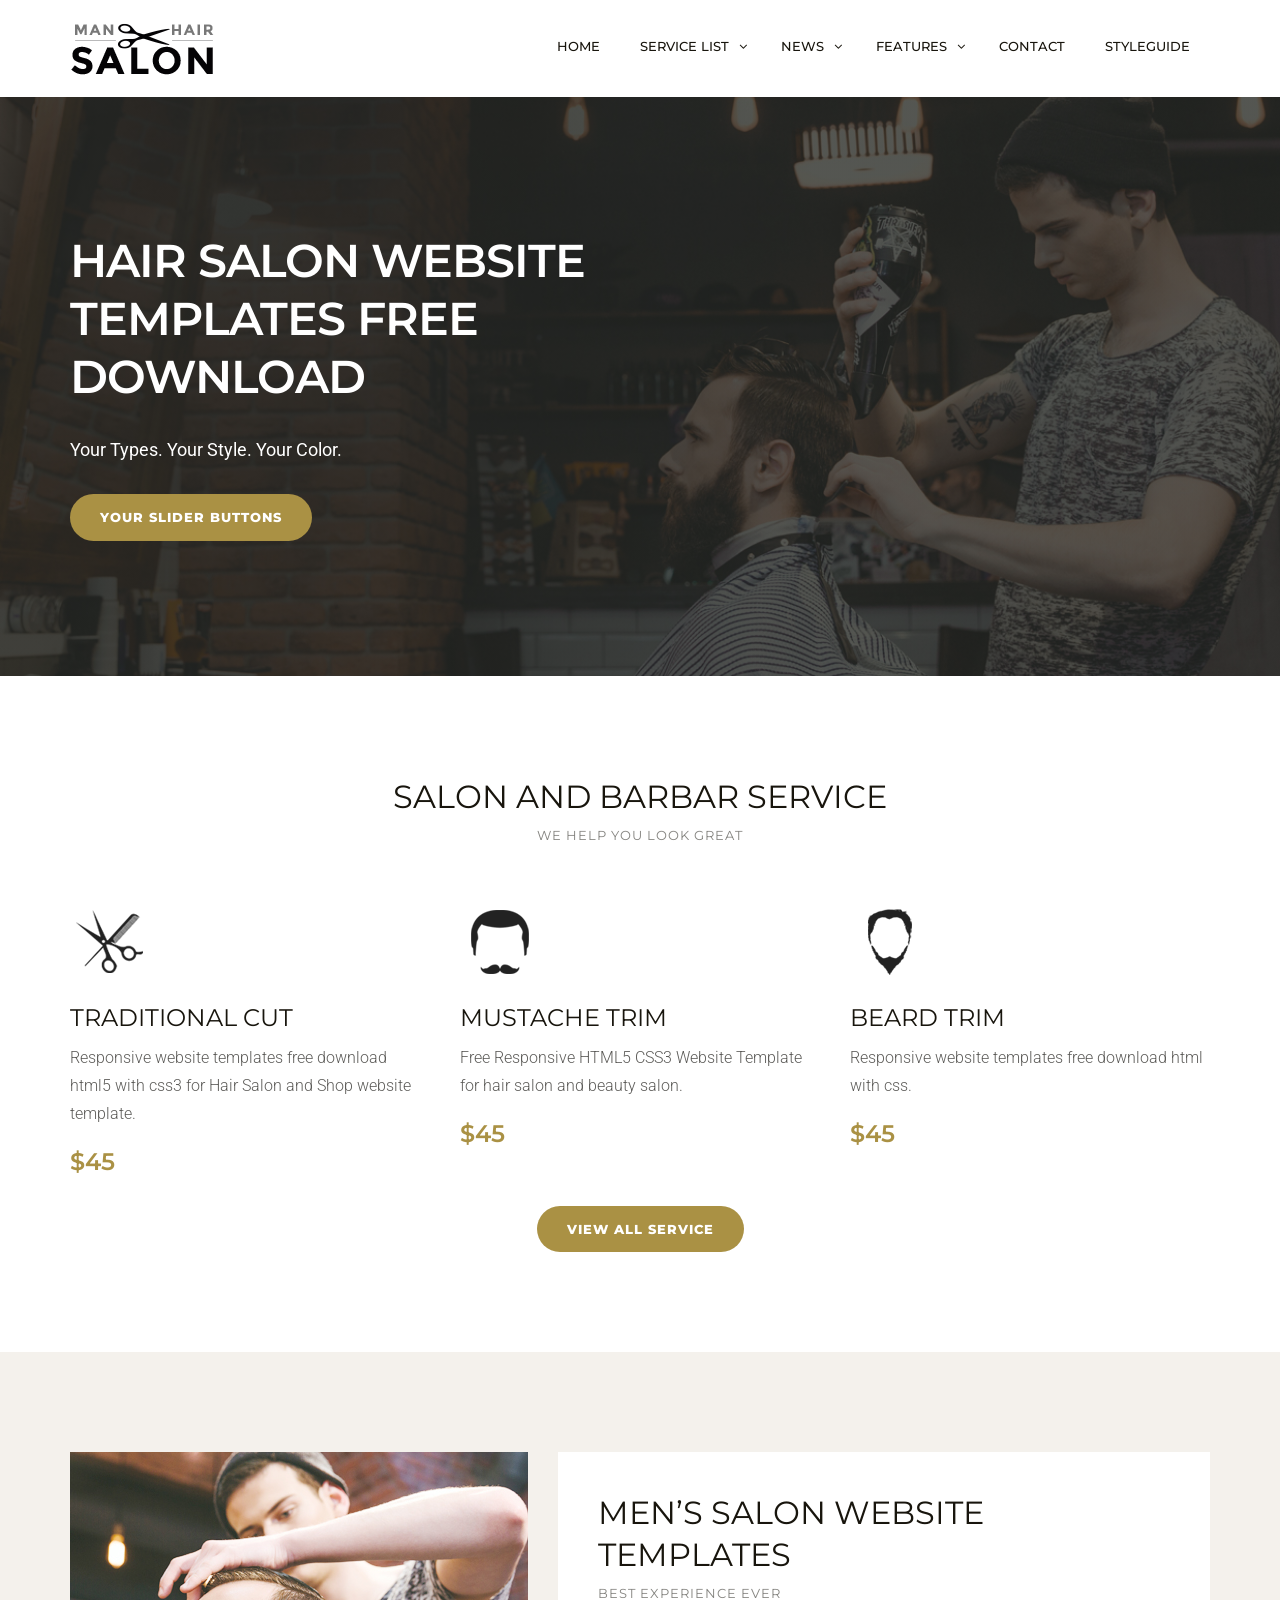
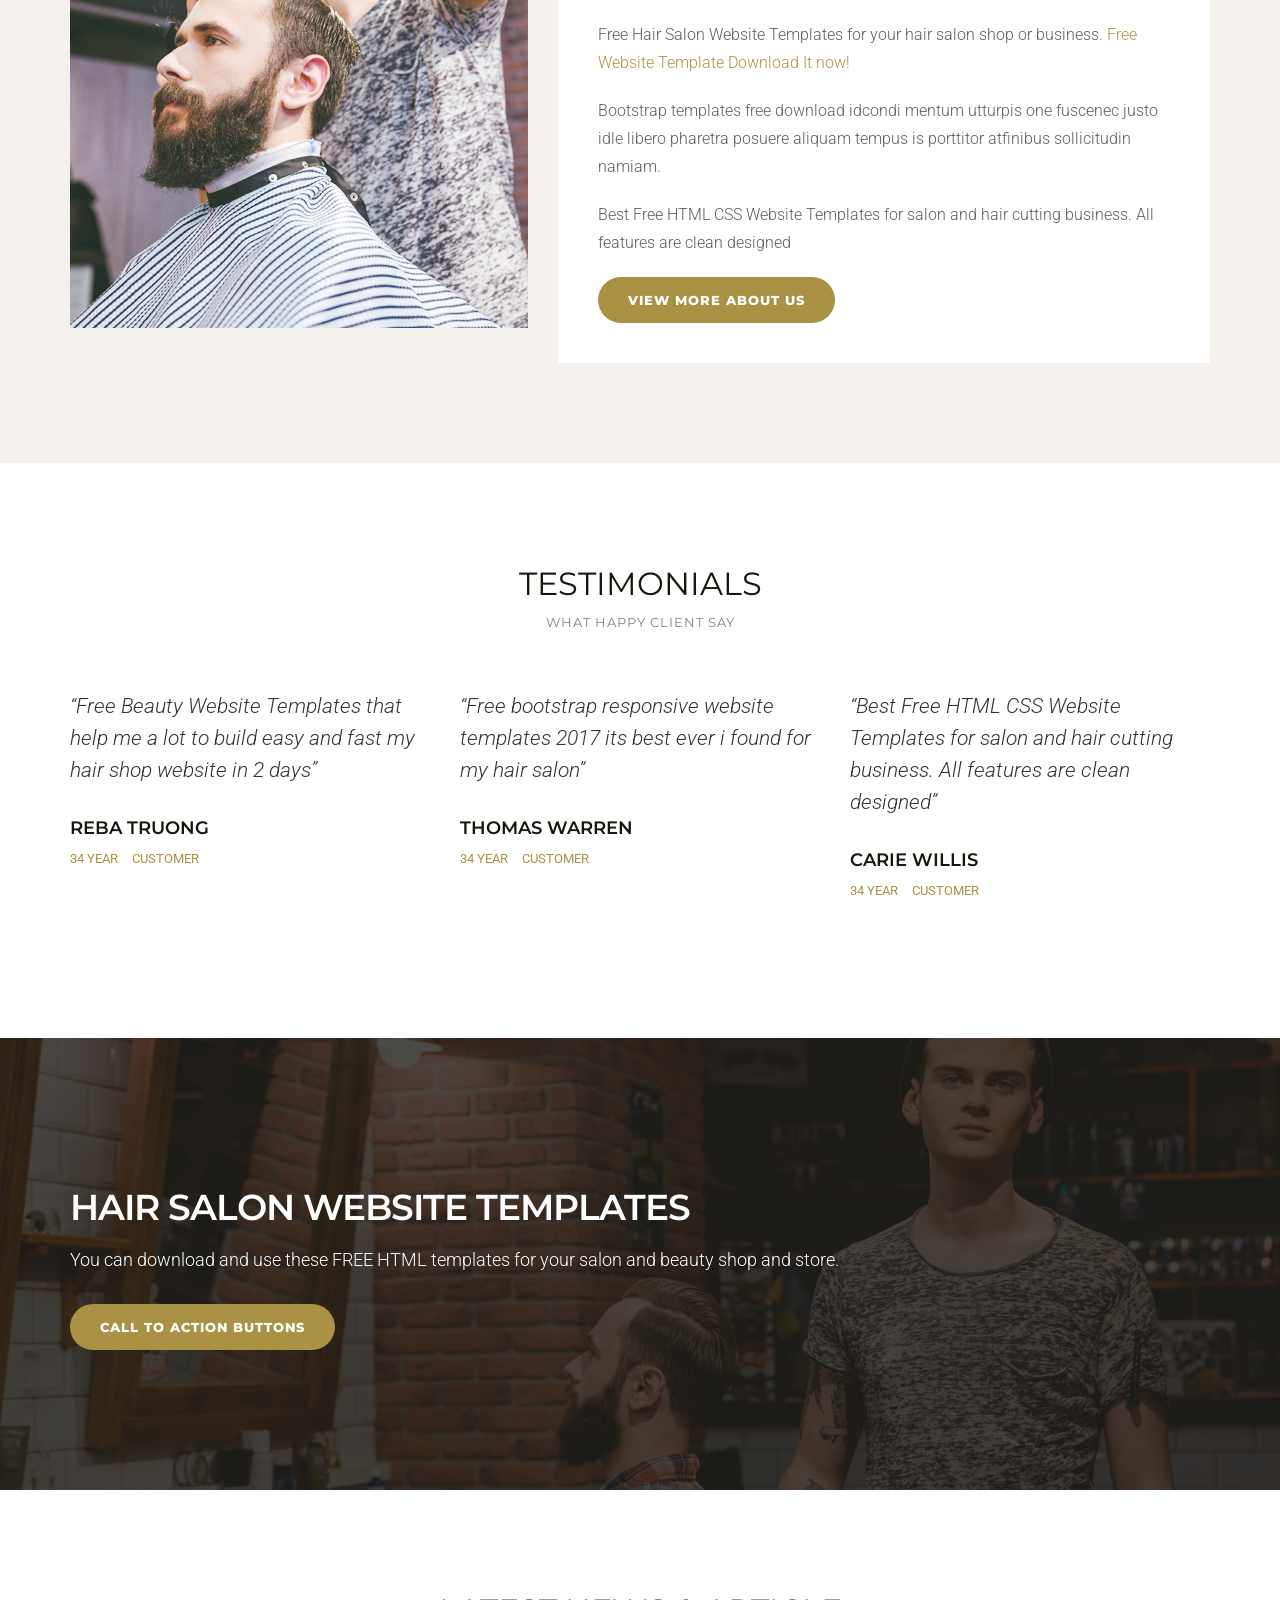
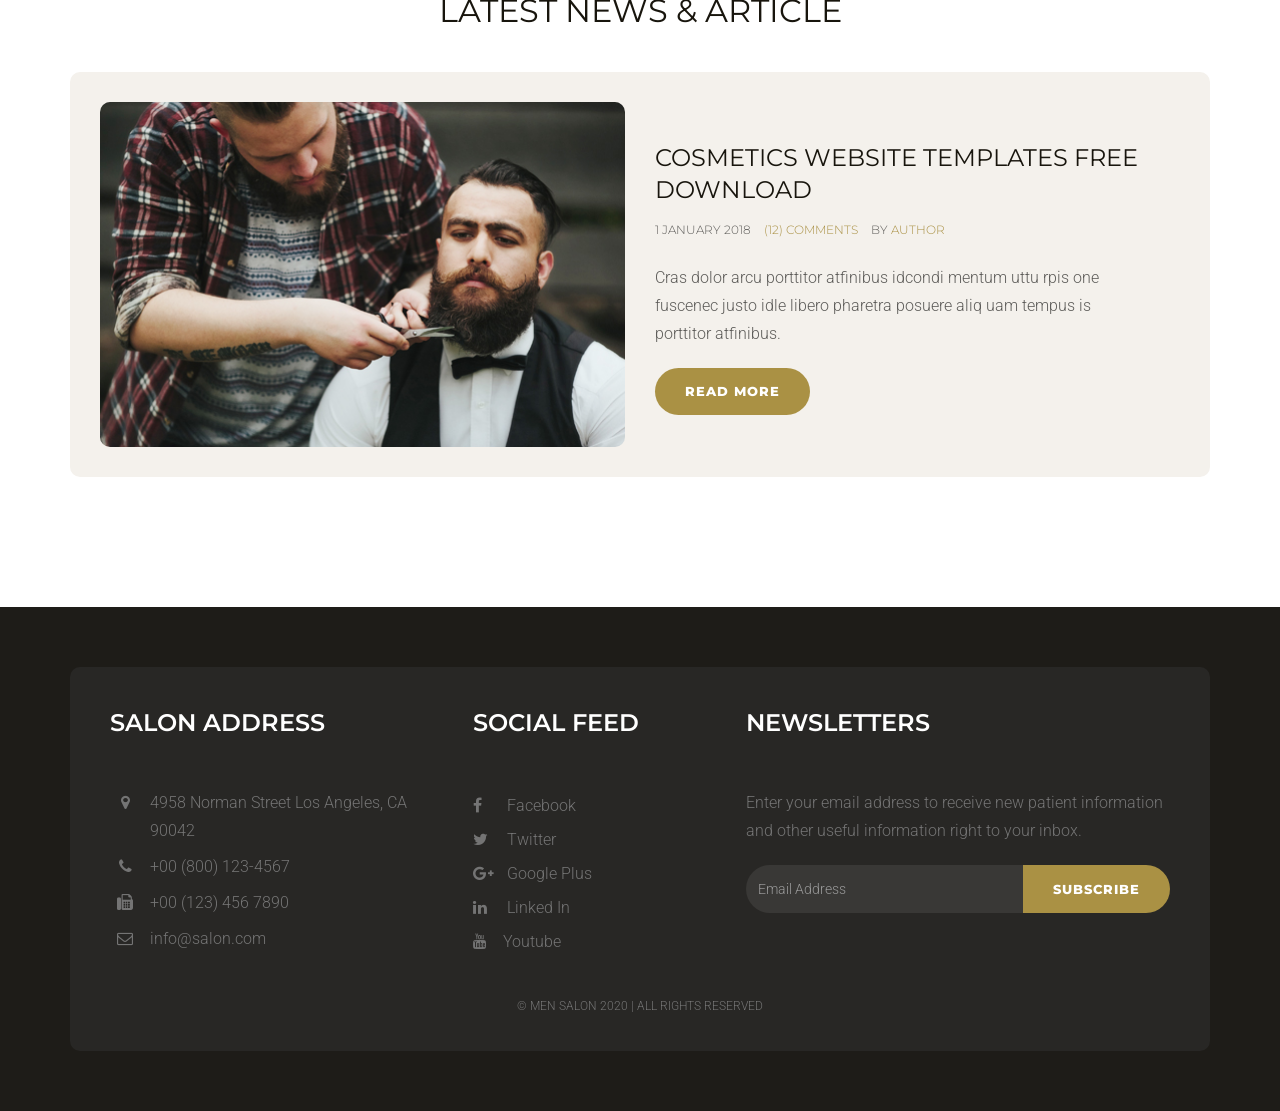
<file: ManHair/Man-Hair-Salon-master/index.html>
<!DOCTYPE html>
<html lang="en">

<head>
    <meta charset="utf-8">
    <meta http-equiv="X-UA-Compatible" content="IE=edge">
    <meta name="viewport" content="width=device-width, initial-scale=1">
    <!-- The above 3 meta tags *must* come first in the head; any other head content must come *after* these tags -->
    <meta name="description" content="Hair salon templates for mens hair cut service provider.">
    <meta name="keywords" content="hair salon website templates free download, html5 template, free responsive website templates, website layout,html5 website templates, template for website design, beauty HTML5 templates, cosmetics website templates free download">
    <title>Hair Salon Website </title>
    <!-- Bootstrap -->
    <link href="css/bootstrap.min.css" rel="stylesheet">
    <!-- Google Fonts -->
    <link href="https://fonts.googleapis.com/css?family=Roboto:300,300i,400,400i,500,500i,700,700i%7cMontserrat:300,300i,400,400i,500,500i,600,600i,700,700i" rel="stylesheet">
    <!-- Font Awesome -->
    <link href="css/font-awesome.min.css" rel="stylesheet">
    <!-- Style -->
    <link href="css/style.css" rel="stylesheet">
    <!-- HTML5 shim and Respond.js for IE8 support of HTML5 elements and media queries -->
    <!-- WARNING: Respond.js doesn't work if you view the page via file:// -->
    <!--[if lt IE 9]>
    <script src="https://oss.maxcdn.com/html5shiv/3.7.3/html5shiv.min.js "></script>
    <script src="https://oss.maxcdn.com/respond/1.4.2/respond.min.js "></script>
<![endif]-->
</head>

<body>
    <div class="header">
        <div class="container">
            <div class="row">
                <div class="col-lg-4 col-md-4 col-sm-12 col-xs-12">
                    <a href="index.html"><img src="images/logo.png" alt="Hair Salon Website Templates Free Download"></a>
                </div>
                <div class="col-lg-8 col-md-4 col-sm-12 col-xs-12">
                    <div class="navigation">
                        <div id="navigation">
                            <ul>
                                <li class="active"><a href="index.html" title="Home">Home</a></li>
                                <li class="has-sub"><a href="service-list.html" title="Service List">Service List</a>
                                    <ul>
                                        <li><a href="service-list.html" title="Service List">Service List</a></li>
                                        <li><a href="service-detail.html" title="Service Detail">Service Detail</a></li>
                                    </ul>
                                </li>
                                <li class="has-sub"><a href="blog-default.html" title="Blog ">News</a>
                                    <ul>
                                        <li><a href="blog-default.html" title="Blog">Blog Default</a></li>
                                        <li><a href="blog-single.html" title="Blog Single ">Blog Single</a></li>
                                    </ul>
                                </li>
                                <li><a href="#" title="Features">Features</a>
                                    <ul>
                                        <li><a href="testimonial.html" title="Service List">Testimonial</a></li>
                                        <li><a href="styleguide.html" title="Service Detail">Style Guide</a></li>
                                    </ul>
                                </li>
                                <li><a href="contact.html" title="Contact Us">Contact</a> </li>
                                <li><a href="styleguide.html" title="Styleguide">styleguide</a> </li>
                            </ul>
                        </div>
                    </div>
                </div>
            </div>
        </div>
    </div>
    <div class="hero-section">
        <div class="container">
            <div class="row">
                <div class="col-lg-6 col-md-6 col-sm-6 col-xs-12">
                    <h1 class="hero-title">hair salon website templates free download</h1>
                    <p class="hero-text"><strong>Your Types. Your Style. Your Color.</strong> </p>
                    <a href="#" class="btn btn-default">Your slider buttons</a> </div>
            </div>
        </div>
    </div>
    <div class="space-medium">
        <div class="container">
            <div class="row">
                <div class="col-md-offset-2 col-md-8">
                    <div class="mb60 text-center section-title">
                        <!-- section title start-->
                        <h1>salon and barbar service</h1>
                        <h5 class="small-title ">we help you look great</h5>
                    </div>
                    <!-- /.section title start-->
                </div>
            </div>
            <div class="row">
                <div class="col-lg-4 col-md-4 col-sm-4 col-xs-12">
                    <div class="service-block">
                        <!-- service block -->
                        <div class="service-icon mb20">
                            <!-- service img -->
                            <img src="images/service-icon-1.png" alt=""> </div>
                        <!-- service img -->
                        <div class="service-content">
                            <!-- service content -->
                            <h2><a href="# " class="title ">traditional cut</a></h2>
                            <p>Responsive website templates free download html5 with css3 for Hair Salon and Shop website template.</p>
                            <div class="price ">$45</div>
                        </div>
                        <!-- service content -->
                    </div>
                    <!-- /.service block -->
                </div>
                <div class="col-lg-4 col-md-4 col-sm-4 col-xs-12">
                    <div class="service-block">
                        <!-- service block -->
                        <div class="service-icon mb20">
                            <!-- service img -->
                            <img src="images/service-icon-2.png" alt=""> </div>
                        <!-- service img -->
                        <div class="service-content">
                            <!-- service content -->
                            <h2><a href="#" class="title ">MUSTACHE TRIM</a></h2>
                            <p>Free Responsive HTML5 CSS3 Website Template for hair salon and beauty salon.</p>
                            <div class="price">$45</div>
                        </div>
                        <!-- service content -->
                    </div>
                    <!-- /.service block -->
                </div>
                <div class="col-lg-4 col-md-4 col-sm-4 col-xs-12">
                    <div class="service-block">
                        <!-- service block -->
                        <div class="service-icon mb20">
                            <!-- service img -->
                            <img src="images/service-icon-3.png" alt=""> </div>
                        <!-- service img -->
                        <div class="service-content">
                            <!-- service content -->
                            <h2><a href="#" class="title ">BEARD TRIM</a></h2>
                            <p>Responsive website templates free download html with css.</p>
                            <div class="price ">$45</div>
                        </div>
                        <!-- service content -->
                    </div>
                    <!-- /.service block -->
                </div>
                <div class="col-lg-12 col-sm-12 col-md-12 col-xs-12 text-center"> <a href="#" class="btn btn-default"> View All Service </a> </div>
            </div>
        </div>
    </div>
    <div class="space-medium bg-default">
        <div class="container">
            <div class="row">
                <div class="col-lg-5 col-md-5 col-sm-12 col-xs-12"><img src="images/about-img.jpg" alt="" class="img-responsive"></div>
                <div class="col-lg-7 col-md-7 col-sm-12 col-xs-12">
                    <div class="well-block">
                        <h1>Men’s salon website templates</h1>
                        <h5 class="small-title ">best experience ever</h5>
                        <p>Free Hair Salon Website Templates for your hair salon shop or business. <a href="https://easetemplate.com/">Free Website Template Download It now!</a></p>
                        <p>Bootstrap templates free download idcondi mentum utturpis one fuscenec justo idle libero pharetra posuere aliquam tempus is porttitor atfinibus sollicitudin namiam.</p>
                        <p>Best Free HTML CSS Website Templates for salon and hair cutting business. All features are clean designed</p>
                        <a href="# " class="btn btn-default">View More About us</a> </div>
                </div>
            </div>
        </div>
    </div>
    <div class="space-medium">
        <div class="container">
            <div class="row">
                <div class="col-lg-offset-2 col-lg-8 col-md-offset-2 col-md-8 col-sm-12 col-xs-12">
                    <div class="section-title mb60 text-center">
                        <!-- section title start-->
                        <h1>testimonials</h1>
                        <h5 class="small-title">What Happy Client Say</h5>
                    </div>
                    <!-- /.section title start-->
                </div>
            </div>
            <div class="row">
                <div class="col-lg-4 col-md-4 col-sm-4 col-xs-12">
                    <div class="testimonial-block">
                        <!-- testimonial block -->
                        <div class="testimonial-content">
                            <p class="testimonial-text">“Free Beauty Website Templates that help me a lot to build easy and fast my hair shop website in 2 days”</p>
                        </div>
                        <div class="testimonial-info">
                            <h4 class="testimonial-name">Reba Truong</h4>
                            <span class="testimonial-meta">34 Year</span> <span class="testimonial-meta">Customer</span> </div>
                    </div>
                    <!--/. testimonial block -->
                </div>
                <div class="col-lg-4 col-md-4 col-sm-4 col-xs-12">
                    <div class="testimonial-block">
                        <!-- testimonial block -->
                        <div class="testimonial-content">
                            <p class="testimonial-text">“Free bootstrap responsive website templates 2017 its best ever i found for my hair salon”</p>
                        </div>
                        <div class="testimonial-info">
                            <h4 class="testimonial-name">Thomas Warren</h4>
                            <span class="testimonial-meta">34 Year</span> <span class="testimonial-meta ">Customer</span> </div>
                    </div>
                    <!--/. testimonial block -->
                </div>
                <div class="col-lg-4 col-md-4 col-sm-4 col-xs-12">
                    <div class="testimonial-block">
                        <!-- testimonial block -->
                        <div class="testimonial-content">
                            <p class="testimonial-text">“Best Free HTML CSS Website Templates for salon and hair cutting business. All features are clean designed”</p>
                        </div>
                        <div class="testimonial-info">
                            <h4 class="testimonial-name">Carie Willis</h4>
                            <span class="testimonial-meta">34 Year</span> <span class="testimonial-meta">Customer</span> </div>
                    </div>
                    <!--/. testimonial block -->
                </div>
            </div>
        </div>
    </div>
    <div class="cta-section">
        <div class="container">
            <div class="row">
                <div class="col-md-12">
                    <h1 class="cta-title">hair salon website templates</h1>
                    <p class="cta-text">You can download and use these FREE HTML templates for your salon and beauty shop and store. </p>
                    <a href="https://easetemplate.com/downloads/category/free-website-template/" class="btn btn-default" target="_blank">Call to action buttons</a> </div>
            </div>
        </div>
    </div>
    <div class="space-medium">
        <div class="container">
            <div class="row">
                <div class="col-lg-offset-2 col-lg-8 col-md-offset-2 col-md-8 col-sm-12 col-xs-12">
                    <div class="section-title mb40 text-center">
                        <!-- section title start-->
                        <h1>Latest News &amp; Article</h1>
                    </div>
                    <!-- /.section title start-->
                </div>
            </div>
            <div class="row">
                <div class="col-lg-12 col-md-12 col-sm-12 col-xs-12">
                    <div class="post-block">
                        <div class="row ">
                            <!-- post block -->
                            <div class="col-md-6">
                                <div class="post-img">
                                    <a href="#"><img src="images/post-img.jpg" alt="" class="img-responsive"></a>
                                </div>
                            </div>
                            <div class="col-md-6">
                                <div class="post-content">
                                    <h2><a href="https://easetemplate.com/" class="title" target="_blank"> cosmetics website templates free download</a></h2>
                                    <p class="meta"> <span class="meta-date"> 1 January 2018</span> <span class="meta-comment"><a href="# ">(12) Comments</a></span> <span class="meta-author">By <a href="#">Author</a></span></p>
                                    <p>Cras dolor arcu porttitor atfinibus idcondi mentum uttu rpis one fuscenec justo idle libero pharetra posuere aliq uam tempus is porttitor atfinibus.</p>
                                    <a href="#" class="btn btn-default">Read More</a> </div>
                            </div>
                        </div>
                        <!-- /.post block -->
                    </div>
                </div>
            </div>
        </div>
    </div>
    <div class="footer">
        <!-- footer-->
        <div class="container">
            <div class="footer-block">
                <!-- footer block -->
                <div class="row">
                    <div class="col-lg-4 col-md-4 col-sm-6 col-xs-12">
                        <div class="footer-widget">
                            <h2 class="widget-title">Salon Address</h2>
                            <ul class="listnone contact">
                                <li><i class="fa fa-map-marker"></i> 4958 Norman Street Los Angeles, CA 90042 </li>
                                <li><i class="fa fa-phone"></i> +00 (800) 123-4567</li>
                                <li><i class="fa fa-fax"></i> +00 (123) 456 7890</li>
                                <li><i class="fa fa-envelope-o"></i> info@salon.com</li>
                            </ul>
                        </div>
                    </div>
                    <div class="col-lg-3 col-md-3 col-sm-6 col-xs-12">
                        <div class="footer-widget footer-social">
                            <!-- social block -->
                            <h2 class="widget-title">Social Feed</h2>
                            <ul class="listnone">
                                <li>
                                    <a href="#"> <i class="fa fa-facebook"></i> Facebook </a>
                                </li>
                                <li><a href="#"><i class="fa fa-twitter"></i> Twitter</a></li>
                                <li><a href="#"><i class="fa fa-google-plus"></i> Google Plus</a></li>
                                <li><a href="#"><i class="fa fa-linkedin"></i> Linked In</a></li>
                                <li>
                                    <a href="#"> <i class="fa fa-youtube"></i>Youtube</a>
                                </li>
                            </ul>
                        </div>
                        <!-- /.social block -->
                    </div>
                    <div class="col-lg-5 col-md-5 col-sm-12 col-xs-12">
                        <div class="footer-widget widget-newsletter">
                            <!-- newsletter block -->
                            <h2 class="widget-title">Newsletters</h2>
                            <p>Enter your email address to receive new patient information and other useful information right to your inbox.</p>
                            <div class="input-group">
                                <input type="text" class="form-control" placeholder="Email Address">
                                <span class="input-group-btn">
                            <button class="btn btn-default" type="button">Subscribe</button>
                            </span>
                            </div>
                            <!-- /input-group -->
                        </div>
                        <!-- newsletter block -->
                    </div>
                </div>
                <div class="tiny-footer">
                    <!-- tiny footer block -->
                    <div class="row">
                        <div class="col-lg-12 col-md-12 col-sm-12 col-xs-12">
                            <div class="copyright-content">
                                <p>© Men Salon 2020 | all rights reserved</p>
                            </div>
                        </div>
                    </div>
                </div>
                <!-- /.tiny footer block -->
            </div>
            <!-- /.footer block -->
        </div>
    </div>
    <!-- /.footer-->
    <!-- jQuery (necessary for Bootstrap's JavaScript plugins) -->
    <script src="js/jquery.min.js"></script>
    <!-- Include all compiled plugins (below), or include individual files as needed -->
    <script src="js/bootstrap.min.js"></script>
    <script src="js/menumaker.js"></script>
    <!-- sticky header -->
    <script src="js/jquery.sticky.js"></script>
    <script src="js/sticky-header.js"></script>
</body>

</html>
</file>
<file: ManHair/Man-Hair-Salon-master/css/style.css>
@charset "UTF-8";

/* CSS Document */

/*------------------------------------------------------------------

Template Name:      Hair Salon Website Templates Free Download
Version:            1.0.0
Created Date:       30/03/2017 
Author:             Jitu Chauhan 

------------------------------------------------------------------
[CSS Table of contents]

1.  Body / Typography 
2.  Form Elements
3.  Buttons
4.  General / Elements
        4.1 Section space
        4.2 Margin space
        4.3 Padding space
        4.4 Background color
        4.5 Features
        4.7 Call to actions
        4.8 Img hover effect
        4.9 Icon
        -----------------------
5. Header / Navigations
        5.1 Header Regular
        5.2 Header Transparent
        5.3 Navigation Regular
        5.4 Page Header

        -----------------------
6. Slider
        6.1 Slider
        -----------------------
7. Content
8. Footers
9. Pages
    9.1  Service
    9.2  Service Single / sidebar with sidenav
    9.3  Testimonial
    9.4  Contact us
    9.5  Styleguide
    ------------------------------------
10.Blog
    10.1 Blog Default
    10.2 Blog Single
    ------------------------------------
11.Sidebar
    11.1 Widget
    ------------------------------------

13. Media Queries

------------------------------------------------------------------*/

/*-----------------------------------
    1. Body / Typography 
-----------------------------------*/

body { font-size: 16px;
    background-color: #fff;
    color: #5d5c59;
    font-family: 'Roboto', sans-serif;
    line-height: 28px;
    font-weight: 300; }
h1, h2, h3, h4, h5, h6 { margin: 0; padding: 0; margin-bottom: 10px; color: #18150d; font-weight: 400; 
    font-family: 'Montserrat', sans-serif; text-transform: uppercase; -webkit-font-smoothing: antialiased; text-rendering: optimizeLegibility; }
h1 { font-size: 32px; line-height: 42px; }
h2 { font-size: 24px; line-height: 32px; }
h3 { font-size: 18px; line-height: 28px; }
h4 { font-size: 16px; line-height: 24px; margin-bottom: 10px; }
h5 { font-size: 14px; }
h6 { font-size: 12px; }
p { margin: 0 0 20px; }
p:last-child { margin-bottom: 0px; }
ul, ol { margin: 0; }
ul li, ol li { }
a { color: #aa9144; text-decoration: none; -webkit-transition: all 0.3s; -moz-transition: all 0.3s; transition: all 0.3s; }
a:focus, a:hover { text-decoration: none; color: #8e7424; }
 
b, strong {
    font-weight: 400;
}
.listnone { list-style: none; padding: 0px; }
.lead { font-size: 21px; color: #3c3c3c; font-weight: 400; }
.italic { font-style: italic; }
.small-text { color: #b4b1ac; font-size: 12px; }
.text-caps { text-transform: uppercase; letter-spacing: 2px; }
::selection { background: #ffecb3; color: #333; }
h3 small { font-weight: 400; line-height: 1; color: #aa9144; font-size: 14px; }
 
hr { margin-top: 20px; margin-bottom: 20px; border: 0; border-top: 1px solid #f1f3f8; }
blockquote { padding: 10px 20px; margin: 0px; font-size: 21px; line-height: 32px; color: #3c3c3c; font-style: italic; border-left: 5px solid #aa9144; }

/*-------------- align ------------*/

/* =WordPress Core
-------------------------------------------------------------- */

.alignnone { margin: 5px 20px 20px 0; }
.aligncenter, div.aligncenter { display: block; margin: 5px auto 5px auto; }
.alignright { float: right; margin: 0px 0 30px 30px;  }
.alignleft { float: left; margin: 0px 30px 0px 0;   }
a img.alignright { float: right; margin: 0px 0 30px 30px; }
a img.alignnone { margin: 5px 20px 20px 0; }
a img.alignleft { float: left; margin: 5px 20px 20px 0; }
a img.aligncenter { display: block; margin-left: auto; margin-right: auto; }
.wp-caption { background: #fff; border: 1px solid #f0f0f0; max-width: 96%;    /* Image does not overflow the content area */ padding: 5px 3px 10px; text-align: center; }
.wp-caption.alignnone { margin: 5px 20px 20px 0; }
.wp-caption.alignleft { margin: 5px 20px 20px 0; }
.wp-caption.alignright { margin: 5px 0 20px 20px; }
.wp-caption img { border: 0 none; height: auto; margin: 0; max-width: 98.5%; padding: 0; width: auto; }
.wp-caption p.wp-caption-text { font-size: 11px; line-height: 17px; margin: 0; padding: 0 4px 5px; }

/*-----------------------------------
    2. Form css 
-----------------------------------*/
label { }
.control-label { color: #474747; font-weight: 700; font-size: 12px; text-transform: uppercase; }
.form-control { width: 100%; height: 50px; padding: 6px 12px; 
    font-size: 16px; line-height: 1.42857143; color: #333; background-color: #fff; border: 1px solid #dcd9d3; 
    background-image: none; border-radius: 10px; -webkit-box-shadow: inset 0 0px 0px rgba(255, 255, 255, .075); 
    box-shadow: inset 3px 3px 3px rgba(255, 255, 255, .075); margin-bottom: 15px; }
.form-control:focus { border-color: #bab6ae;
    outline: 0;
    -webkit-box-shadow: inset 0 1px 1px rgba(255, 255, 255, .075), 0 0 8px rgba(255, 255, 255, .6);
    box-shadow: inset 0 3px 3px rgba(255, 255, 255, .075), 0 0 8px rgba(235, 237, 238, .6);
    background-color: #fffefd; }
.textarea.form-control { background-color: #f6f8f9; height: auto; }
.required { }
.form-news-letter .form-control { float: left; width: 75%; margin-right: 10px; }
.form-group { margin-bottom: 10px; }
.get-in-touch { }
.get-in-touch .form-control { margin-bottom: 10px; }

/*-----------------------------------
    3. Buttons 
-----------------------------------*/
.btn { display: inline-block; padding: 14px 30px; margin-bottom: 0; font-size: 13px; font-weight: 800; 
    letter-spacing: 1px; line-height: 1.42857143; text-align: center; border: none; 
    text-transform: uppercase; border-radius: 100px;font-family: 'Montserrat', sans-serif; -webkit-font-smoothing: antialiased; text-rendering: optimizeLegibility;}
.btn-default { color: #fff; background-color: #aa9144; }
.btn-default:hover { color: #fff; background-color: #8e7424; border-color: #8e7424; }
.btn-default.focus, .btn-default:focus { color: #fff; background-color: #8e7424; border-color: #8e7424; }
.btn-primary { background-color: #2d281a; color: #fff; }
.btn-primary:hover { background-color: #18150d; color: #fff; }
.btn-primary.focus, .btn-primary:focus { }
.btn-white { color: #aa9144; background-color: #fff; border: 1px solid #fff; }
.btn-white:hover { background-color: #8e7424; border-color: #8e7424; color: #fff; }
.btn-white.focus, .btn-white:focus { background-color: #8e7424; border-color: #8e7424; color: #fff; }
.btn-link { color: #98989c; text-transform: uppercase; font-size: 12px; font-weight: 700; letter-spacing: 2px; border-bottom: 1px solid #98989c; padding-bottom: 2px; }
.btn-link:hover { color: #aa9144; font-weight: 700; text-decoration: none; border-bottom: 1px solid #aa9144; }
.btn-lg { font-size: 14px; padding: 20px 30px; }
.btn-sm { font-size: 12px; padding: 5px 10px; }
.btn-xs { font-size: 12px; padding: 5px 7px; }

/*-----------------------------------
    4. General / Elements 
-----------------------------------*/

/*----------------------- 
    4.1 Section space :
-------------------------*/

/*Note: Section space help to create top bottom space;*/

.space-small { padding-top: 40px; padding-bottom: 40px; }
.space-medium { padding-top: 100px; padding-bottom: 100px; }
.space-large { padding-top: 120px; padding-bottom: 120px; }
.space-ex-large { padding-top: 140px; padding-bottom: 140px; }

/*----------------------
   4.2 Margin Space
-----------------------*/
.mb0 { margin-bottom: 0px; }
.mb10 { margin-bottom: 10px; }
.mb20 { margin-bottom: 20px; }
.mb30 { margin-bottom: 30px; }
.mb35 { margin-bottom: 35px; }
.mb40 { margin-bottom: 40px; }
.mb60 { margin-bottom: 60px; }
.mb80 { margin-bottom: 80px; }
.mb100 { margin-bottom: 100px; }
.mt0 { margin-top: 0px; }
.mt10 { margin-top: 10px; }
.mt20 { margin-top: 20px; }
.mt30 { margin-top: 30px; }
.mt40 { margin-top: 40px; }
.mt60 { margin-top: 60px; }
.mt70 { margin-top: 70px; }
.mt80 { margin-top: 80px; }
.mt100 { margin-top: 100px; }

/*----- less margin space from top --*/
.mt-20 { margin-top: -20px; }
.mt-40 { margin-top: -40px; }
.mt-60 { margin-top: -60px; }
.mt-80 { margin-top: -80px; }

/*-----------------------
   4.3 Padding space
-------------------------*/
.nopadding { padding: 0px; }
.nopr { padding-right: 0px; }
.nopl { padding-left: 0px; }
.pinside10 { padding: 10px; }
.pinside20 { padding: 20px; }
.pinside30 { padding: 30px; }
.pinside40 { padding: 40px; }
.pinside50 { padding: 50px; }
.pinside60 { padding: 60px; }
.pinside80 { padding: 80px; }
.pinside130 { padding: 130px; }
.pdt10 { padding-top: 10px; }
.pdt20 { padding-top: 20px; }
.pdt30 { padding-top: 30px; }
.pdt40 { padding-top: 40px; }
.pdt60 { padding-top: 60px; }
.pdt80 { padding-top: 80px; }
.pdb10 { padding-bottom: 10px; }
.pdb20 { padding-bottom: 20px; }
.pdb30 { padding-bottom: 30px; }
.pdb40 { padding-bottom: 40px; }
.pdb60 { padding-bottom: 60px; }
.pdb80 { padding-bottom: 80px; }
.pdl10 { padding-left: 10px; }
.pdl20 { padding-left: 20px; }
.pdl30 { padding-left: 30px; }
.pdl40 { padding-left: 40px; }
.pdl60 { padding-left: 60px; }
.pdl80 { padding-left: 80px; }
.pdr10 { padding-right: 10px; }
.pdr20 { padding-right: 20px; }
.pdr30 { padding-right: 30px; }
.pdr40 { padding-right: 40px; }
.pdr60 { padding-right: 60px; }
.pdr80 { padding-right: 80px; }

/*--------------------------------
4.4 Background & Block color 
----------------------------------*/
.bg-light { background-color: #f4f1ec; }
.bg-primary { background-color: #aa9144; }
.bg-default { background-color: #f4f1ec; }
.bg-white { background-color: #fff; }
.outline { border: 1px solid #e5e7ec; }
.section-title { }
.title { color: #18150d; }
.small-title{color: #84837f; font-size: 13px; letter-spacing: 1px; margin-bottom: 20px;}
.text-white { color: #fff; }
.primary-sidebar { }
.secondary-sidebar { }
.well-block{background-color: #fff;padding: 40px;}

/*--------------------------------
4.5 Features Block 
----------------------------------*/
.feature { }
.feature-icon { margin-bottom: 20px; }
.feature-left { }
.feature-left .feature-icon { float: left; }
.feature-left .feature-content { padding-left: 80px; }
.feature-center { }
.feature-center .feature-icon { }
.feature-center .feature-content { }
.feature-inner { }
.feature-outline { }
.thumbnail-block { }
.thumbnail-img { }
.thumbnail-content { }
.thumbnail-inner { }
.thumbnail-outline { }

/*----------------- video ---------------*/
.video-section { position: relative; }
.video-img { position: relative; }
.video-img img { width: 100%; }
.video-action { position: absolute; top: 40%; left: 47%; }

/*--------------------------------
4.6 Bullet 
----------------------------------*/
.bullet { position: relative; padding-left: 15px; color: #78807e; line-height: 32px; }
.bullet-double-right li:before { font-family: FontAwesome; display: block; position: absolute; left: 0; width: 13px; font-size: 14px; color: #78807e; content: "\f101"; }

/*--------------------------------
4.7 Call to actions 
----------------------------------*/
.cta-block { }
.cta-title { font-size: 32px; font-weight: 700; letter-spacing: -1px; color: #fff; margin-bottom: 10px; }
.cta-text { font-size: 18px; color: #a2fed4; }
.cta-content { }
.cta-call, .cta-mail { }


.cta-section { 
    padding-top: 140px; padding-bottom: 140px; 
    background: linear-gradient(rgba(30, 28, 24, 0.8), rgba(30, 28, 24, 0.8)), rgba(30, 28, 24, 0.8) url(../images/cta-section-img.jpg) no-repeat center; background-size: cover; }
.cta-caption {  }
.cta-title { font-size: 36px; color: #fff; line-height: 58px; font-weight: 600; margin-bottom: 10px; letter-spacing: -1px; }
.cta-text { font-size: 18px; color: #fff; margin-bottom: 30px; }

/*--------------------------------
4.8 Image Hover Effect 
----------------------------------*/
.imghover { display: block; position: relative; max-width: 100%; }
.imghover::before, .imghover::after { display: block; position: absolute; content: ""; text-align: center; opacity: 0; }
.imghover::before { top: 0; right: 0; bottom: 0; left: 0; }
.imghover::after { top: 50%; left: 50%; width: 50px; height: 50px; line-height: 50px; margin: -25px 0 0 -25px; content: "\f2a8"; font-family: "FontAwesome"; font-size: 36px; }
.imghover:hover::before, .imghover:hover::after { opacity: 1; }
.imghover:hover::before { background: rgba(212, 27, 44, .55); }
.imghover:hover::after { color: #FFFFFF; }
[class^='imghvr-'], [class*=' imghvr-'] { background: rgba(211, 0, 80, .55); }

/*--------------------------------
4.9 Icon 
----------------------------------*/
.icon { }
.icon-1x { font-size: 18px; }

/* default icon size of font*/
.icon-2x { font-size: 38px; }
.icon-4x { font-size: 65px; }
.icon-6x { font-size: 88px; }
.icon-8x { font-size: 108px; }
.icon-default { color: #aa9144; }
.icon-primary { color: #474954; }
.icon-secondary { color: #fff; }
.icon-white { color: #fff; }

/*--------------------------------
5 Header / Navigations 
----------------------------------*/

/*--------------------
    5.1 Header Regular 
   ----------------------*/

.logo { }
.header { background-color: #fff; z-index: 9999; position: relative; padding-top: 20px; padding-bottom: 20px; }
.top-text { text-align: right; }
.top-text .text-block { padding-left: 20px; color: #fff; line-height: 18px; }
.call-block { }
.call-no { }
.mail-block { }
.mail-text { }
.time-block { }
.time-text { }
.call-block, .mail-block, .time-block { }

/*--------------------------
    5.2 Navigations Regular
   ----------------------------*/
.hero-section { padding-top: 135px; padding-bottom: 135px; background: linear-gradient(rgba(36, 39, 38, 0.5), rgba(36, 39, 38, 0.5)), rgba(36, 39, 38, 0.5) url(../images/hero-img.jpg) no-repeat center; background-size: cover; }
.hero-caption { padding-top: 100px; padding-bottom: 100px; }
.hero-title { font-size: 46px; color: #fff; line-height: 58px; font-weight: 600; margin-bottom: 30px; letter-spacing: -1px; }
.hero-text { font-size: 18px; color: #fff; margin-bottom: 30px; }
.navigation { float: right; }
.is-sticky .header {border-bottom: 1px solid #eae7e2;}
#navigation, #navigation ul, #navigation ul li, #navigation ul li a, #navigation #menu-button { margin: 0; padding: 0; border: 0; list-style: none; line-height: 1; display: block; position: relative; -webkit-box-sizing: border-box; -moz-box-sizing: border-box; box-sizing: border-box; }
#navigation:after, #navigation > ul:after { content: "."; display: block; clear: both; visibility: hidden; line-height: 0; height: 0; }
#navigation #menu-button { display: none; }
#navigation { font-family: 'Montserrat', sans-serif; -webkit-font-smoothing: antialiased; text-rendering: optimizeLegibility;}
#navigation > ul > li { float: left; }
#navigation.align-center > ul { font-size: 0; text-align: center; }
#navigation.align-center > ul > li { display: inline-block; float: none; }
#navigation.align-center ul ul { text-align: left; }
#navigation.align-right > ul > li { float: right; }
#navigation > ul > li > a { padding: 20px; font-size: 13px; color: #18150d; text-decoration: none; font-weight: 500; text-transform: uppercase; }
#navigation > ul > li:hover > a { color: #ffffff; background-color: #aa9144; }
#navigation > ul > li.has-sub > a { padding-right: 32px; }

/*#navigation > ul > li.has-sub > a:after {
 position: absolute;
 top: 22px;
 right: 11px;
 width: 8px;
 height: 2px;
 display: block;
 background: #dddddd;
 content: '';
}*/
#navigation > ul > li.has-sub > a:before { position: absolute; right: 14px; font-family: FontAwesome; content: "\f107"; -webkit-transition: all .25s ease; -moz-transition: all .25s ease; -ms-transition: all .25s ease; -o-transition: all .25s ease; transition: all .25s ease; }

/*#navigation > ul > li.has-sub:hover > a:before {
 top: 23px;
 height: 0;
}*/
#navigation ul ul { position: absolute; left: -9999px; }
#navigation.align-right ul ul { text-align: right; }
#navigation ul ul li { height: 0; -webkit-transition: all .25s ease; -moz-transition: all .25s ease; -ms-transition: all .25s ease; -o-transition: all .25s ease; transition: all .25s ease; }
#navigation li:hover > ul { left: auto; }
#navigation.align-right li:hover > ul { left: auto; right: 0; }
#navigation li:hover > ul > li { height: 46px; }
#navigation ul ul ul { margin-left: 100%; top: 0; }
#navigation.align-right ul ul ul { margin-left: 0; margin-right: 100%; }
#navigation ul ul li a { padding: 16px; width: 170px; font-size: 13px; text-decoration: none; color: #fff; font-weight: 500; background: #aa9144; text-transform: uppercase; border-bottom: 1px solid #987e2e; }
#navigation ul ul li:last-child > a, #navigation ul ul li.last-item > a { border-bottom: 0; }
#navigation ul ul li:hover > a, #navigation ul ul li a:hover { color: #ffffff; background-color: #aa9144; }
#navigation ul ul li.has-sub > a:after { position: absolute; top: 16px; right: 11px; width: 8px; height: 2px; display: block; background: #dddddd; content: ''; }
#navigation.align-right ul ul li.has-sub > a:after { right: auto; left: 11px; }
#navigation ul ul li.has-sub > a:before { position: absolute; top: 13px; right: 14px; display: block; width: 2px; height: 8px; background: #dddddd; content: ''; -webkit-transition: all .25s ease; -moz-transition: all .25s ease; -ms-transition: all .25s ease; -o-transition: all .25s ease; transition: all .25s ease; }
#navigation.align-right ul ul li.has-sub > a:before { right: auto; left: 14px; }
#navigation ul ul > li.has-sub:hover > a:before { top: 17px; height: 0; }
#navigation.small-screen { width: 100%; }
#navigation.small-screen ul { width: 100%; display: none; }
#navigation.small-screen.align-center > ul { text-align: left; }
#navigation.small-screen ul li { width: 100%; border-top: 1px solid #474747; }
#navigation.small-screen ul ul li, #navigation.small-screen li:hover > ul > li { height: auto; }
#navigation.small-screen ul li a, #navigation.small-screen ul ul li a { width: 100%; border-bottom: 0; padding: 20px 15px; }
#navigation.small-screen > ul > li { float: none; }
#navigation.small-screen ul ul li a { padding-left: 25px; }
#navigation.small-screen ul ul ul li a { padding-left: 35px; }
#navigation.small-screen ul ul li a { color: #474747; background: none; }
#navigation.small-screen ul ul li:hover > a, #navigation.small-screen ul ul li.active > a { color: #474747; }
#navigation.small-screen ul ul, #navigation.small-screen ul ul ul, #navigation.small-screen.align-right ul ul { position: relative; left: 0; width: 100%; margin: 0; text-align: left; }
#navigation.small-screen > ul > li.has-sub > a:after, #navigation.small-screen > ul > li.has-sub > a:before, #navigation.small-screen ul ul > li.has-sub > a:after, #navigation.small-screen ul ul > li.has-sub > a:before { display: none; }
#navigation.small-screen #menu-button {display: block; padding: 15px; color: #474747; cursor: pointer; font-size: 12px;
   text-transform: uppercase; font-weight: 700; }
#navigation.small-screen #menu-button:after { position: absolute; top: 16px; right: 17px; display: block; height: 12px; width: 20px; border-top: 2px solid #474747; border-bottom: 2px solid #474747; content: ''; }
#navigation.small-screen #menu-button:before { position: absolute; top: 21px; right: 17px; display: block; height: 2px; width: 20px; background: #474747; content: ''; }
#navigation.small-screen #menu-button.menu-opened:after { top: 23px; border: 0; height: 2px; width: 15px; background: #474747; -webkit-transform: rotate(45deg); -moz-transform: rotate(45deg); -ms-transform: rotate(45deg); -o-transform: rotate(45deg); transform: rotate(45deg); }
#navigation.small-screen #menu-button.menu-opened:before { top: 23px; background: #474747; width: 15px; -webkit-transform: rotate(-45deg); -moz-transform: rotate(-45deg); -ms-transform: rotate(-45deg); -o-transform: rotate(-45deg); transform: rotate(-45deg); }
#navigation.small-screen .submenu-button { position: absolute; z-index: 99; right: 0; top: 0; display: block; border-left: 1px solid #474747; height: 53px; width: 53px; cursor: pointer; }
#navigation.small-screen .submenu-button.submenu-opened { }
#navigation.small-screen ul ul .submenu-button { height: 34px; width: 34px; }
#navigation.small-screen .submenu-button:after { position: absolute; top: 22px; right: 20px; width: 8px; height: 2px;
 display: block; background: #474747; content: ''; }
#navigation.small-screen ul ul .submenu-button:after { top: 15px; right: 13px; }
#navigation.small-screen .submenu-button.submenu-opened:after { background: #474747; }
#navigation.small-screen .submenu-button:before { position: absolute; top: 19px; right: 23px; display: block;
 width: 2px; height: 8px; background: #474747; content: ''; }
#navigation.small-screen ul ul .submenu-button:before { top: 12px; right: 16px; }
#navigation.small-screen .submenu-button.submenu-opened:before { display: none; }
#navigation.small-screen.select-list { padding: 5px; }

/*----------------------------------------------
    5.4 Page Header
----------------------------------------------*/
.page-header { background: linear-gradient(rgba(36, 39, 38, 0.5), rgba(36, 39, 38, 0.5)), rgba(36, 39, 38, 0.5) url(../images/page-header.jpg) no-repeat center; background-size: cover; margin: 0; border-bottom: none; padding-bottom: 0px; }
.page-caption { padding: 120px 0px; position: relative; z-index: 1; color: #fff; text-align: center; }
.page-title { color: #fff;  font-size: 40px; font-weight: 400; letter-spacing: -1px; }
.breadcrumb { }
.breadcrumb>.active { }
.page-breadcrumb {   }
.page-breadcrumb .breadcrumb { background-color: transparent; margin-bottom: 0px; font-size: 12px; text-transform: uppercase; }

/*-----------------------------------
    6. Slider 
-------------------------------------*/

/*-----------------------------------
7. Content 
-------------------------------------*/

.content { padding-top: 60px; padding-bottom: 60px; }

/*-----------------------------------
8. Footer 
-------------------------------------*/
.footer { background-color: #1e1c18; padding-top: 60px; padding-bottom: 60px; }
.footer-block{background-color: #282725;padding: 40px 40px 10px 40px; border-radius: 10px;}
.footer-widget p { color: #747474; }
.footer-widget .widget-title { color: #fff; font-weight: 600; padding-bottom: 20px; margin-bottom: 30px; }
.footer-widget { }
.footer-widget ul { }
.footer-widget li { }
.footer-widget li a { color: #747474; line-height: 34px; }
.footer-widget li a:hover { color: #aa9144; }
.footer-link { }
.footer-social { }
.footer-social ul { }
.footer-social ul li { }
.footer-social ul li a i { padding-right: 10px; width: 30px; }
.footer-social ul li a:hover i { color: #aa9144; }
.footer .contact li { position: relative; padding-left: 40px; display: block; '
margin-bottom: 8px; padding: 0 0 8px 40px; color: #747474; }
.footer .contact li i { display: block; position: absolute; top: 5px; left: 0; width: 30px; 
    font-size: 16px; text-align: center; }
.widget-newsletter .form-control { height: 48px; color: #eee; background-color: #393836; border: none; box-shadow: none; 
    font-size: 14px; border-radius: 30px 0px 0px 30px;}
.widget-newsletter button { height: 48px; }

/*-------------- tiny footer ------------*/
.tiny-footer {  padding-top: 19px; padding-bottom: 9px; font-size: 12px; 
    color: #56575e; text-align: left; text-transform: uppercase; text-align: center; }
.copyright-content { padding: 12px; color: #747474; }

/*-----------------------------------
9. Pages 
-------------------------------------*/

/*-------------------------
 9.1 About us
---------------------------*/

.about-text { line-height: 40px; }
.about-block { }
.about-img { }
.about-info { }
.about-contact { font-size: 18px; color: #8c9292; font-weight: 600; margin-left: 5px; }
.counter_block { }
.counter_box { border-bottom: 1px solid #eee; padding: 40px 0px; }
.counter_number { font-weight: 900; margin-bottom: 0px; }
.counter_text { font-size: 12px; text-transform: uppercase; letter-spacing: 2px; }

/*-------------------------
 9.2  Service / single / sidebar
--------------------------*/

/* service section */

.service-block { margin-bottom: 30px; }
.service-img { margin-bottom: 30px; }
.service-img img { width: 100%; }
.service-caption { }
.service-title { font-size: 20px; color: #212330; text-transform: uppercase; text-align: center; letter-spacing: 1px; }
.service-icon { }
.service-icon img { }
.service-single-block { }
.service-single-img { }
.service-single-content { }
.price{font-size: 24px; color: #aa9144; font-weight: 600; font-family: 'Montserrat', sans-serif;}

/*-----------------------------------------
    service side-nav
   ------------------------------------------*/
.sidenav { background-color: #fff; margin-bottom: 30px; }
.sidenav li { position: relative; }
.sidenav li:last-child { margin-bottom: 0px; }
.sidenav li a { display: block; line-height: 14px; color: #2b2d2c; 
    font-weight: 500; font-size: 14px; background-color: #dfddd7; padding: 20px; margin-bottom: 1px; text-transform: uppercase;font-family: 'Montserrat', sans-serif;}
.sidenav li a:hover { color: #fff; background-color: #aa9144; }
.sidenav li a.active, .sidenav ul li a.active .sidenav ul li i { color: #fff; background-color: #aa9144; }
.sidenav li a:focus { color: #bb0349; }
.sidenav li.active a:before { color: #bb0349; }

/*.sidenav li a:before { margin-right: 10px; font-family: FontAwesome; position: absolute; width: 20px; font-size: 12px; color: #7d7f89; content: "138"; left: 10px; }
.sidenav li a:hover:before { color: #bb0349; }*/
.arrow-circle-right li:last-child { border-bottom: 0px solid #6f4a52; }
.arrow-circle-right li a:before { margin-right: 10px; font-family: FontAwesome; position: absolute; left: 20px; width: 20px; font-size: 16px; color: #5a5a5a; content: "\f105"; font-weight: normal; }

/*--------------------------
  9.5  Testimonial
---------------------------*/
.quote-left { position: absolute; font-size: 100px; font-family: 'Libre Baskerville', serif; font-style: normal; color: #aa9144; line-height: 0px; top: 52px; }
.testimonial-block {margin-bottom: 40px; }
.testimonial-img { }
.testimonial-img img { }
.testimonial-content { margin-bottom: 30px; }
.testimonial-info { line-height: 1; }
.testimonial-text { font-size: 21px; font-style: italic; line-height: 32px; color: #333333; }
.testimonial-name { font-size: 18px; font-weight: 600; margin-bottom: 10px; }
.testimonial-meta { font-size: 13px; text-transform: uppercase;color: #aa9144; padding-right: 10px; font-weight: 400; }

/*-------------------------
  9.8 Contact us
---------------------------*/
.contact-block { }
.contact-block ul { }
.contact-block ul li { border: 1px solid #f1f2f4; padding-top: 30px; padding-bottom: 30px; }
.contact-block ul li i { color: #aa9144; float: left; padding: 0px; }
.contact-block .contact-text { }
.contact-info { background-color: #cda34d; color: #fff; }
.contact-info ul { padding-left: 0px; }
.contact-info li { position: relative; padding-left: 70px; margin-bottom: 30px; border-bottom: 1px solid #b69042; padding-bottom: 29px; }
.contact-info li:last-child { border-bottom: none; }
.contact-info li i { display: block; position: absolute; left: 0;    /* font-size: 50px; */    /* text-align: center; */
color: #fff;    /* bottom: 0px; */ }
.map { height: 400px; }
.contact-social { text-align: center; }
.contact-social { }
.contact-social a i { height: 32px; width: 32px; border-radius: 50px; background-color: #8e7424; text-align: center; padding: 7px; line-height: 1.2; font-size: 14px; color: #c12d17; }
.contact-social a i:hover { color: #8e7424; }
address { margin-bottom: 20px; font-style: normal; line-height: 1.42857143; }

/*------------------------
 10. Blog pages
--------------------------*/
.content { }
.sidebar { }
.post-block, .post-quote{ position: relative; background-color: #f4f1ec; padding: 30px; border-radius: 10px;  margin-bottom: 30px;}
 
/*-- use for thumbnail --*/
.post-holder { position: relative; margin-bottom: 30px; }
/*-- for single post page --*/
.post-img { position: relative; }
.post-img img{border-radius: 10px; width: 100%;}
.post-title { }
.post-content {padding-top: 40px; padding-right: 40px;}
.post-header { }

/*-------- Post meta --------*/
.meta { font-size: 12px; text-transform: uppercase; margin-bottom: 20px; font-family: 'Montserrat', sans-serif;}
.meta-date { }
.meta-user { }
.meta-comment { }
.meta-author { }
.meta-cat { }
.meta-date, .meta-author, .meta-comment, .meta-cat { display: inline-block; margin-right: 10px; }
.meta-link { }
.meta-tags { }

/*-------- Post Type --------*/
.post-sticky { background: url(../images/sticky.png) no-repeat; position: absolute; right: 35px; bottom: 35px; width: 30px; height: 30px; color: #fff; }
.post-gallery { }
.post-video { }
.post-video .video-sign { }
.post-audio {}
.post-quote {background-color: #aa9144; }
.quote-content{}
.post-quote blockquote{color: #fff; font-size: 34px; line-height: 42px;}
/*-------- Related Post --------*/
.related-post-block { border-top: 1px solid #eee; padding-top: 29px; margin-top: 30px; margin-bottom: 30px; }
.related-post {margin-bottom: 30px; }
.related-post-title { }
.related-post-img { margin-bottom: 30px; }
.related-post-img img{border-radius: 10px;}
/*----- Prev Next Post -----*/
.post-navigation { margin-bottom: 30px; }
.nav-previous, .nav-next { border: 1px solid #f4f1ec; padding: 20px; }
.nav-previous { }
.nav-next { }
.prev-post { }
.next-post { }
.prev-link { }
.next-link { }
.prev-link, .next-link { margin-bottom: 10px; display: block; text-transform: uppercase; font-size: 12px; }

/*----- Author Post -----*/
.author-post { margin-bottom: 30px; background: #f4f1ec; padding: 30px; border-radius: 10px; }
.author-img { }
.author-title { }
.author-img img { width: 100%; border-radius: 10px; }
.author-bio { }
.author-meta { }
.author-name { }
.author-header { }
.author-detail { }
.author-link { }
.author-social { }
.author-social ul { }
.author-social ul li { }
.author-social ul li a { }
.author-social ul li a:hover { }
.author-info { }

/*------------- Post Pagination -------------*/
.st-pagination { }
.st-pagination .pagination>li>a, .pagination>li>span { position: relative; float: left; margin-left: -1px; line-height: 1.42857143; color: #3c3c3c; text-decoration: none; 
    font-size: 12px; background-color: #fff; 
    font-weight: 700; text-transform: uppercase; margin-right: 5px; 
    margin-bottom: 5px; padding: 8px 13px; border: 1px solid #efefef; border-radius: 100%; }
.st-pagination .pagination>li>a:focus, .st-pagination .pagination>li>a:hover, .st-pagination .pagination>li>span:focus, .st-pagination .pagination>li>span:hover, .st-pagination .pagination>li>a.active { z-index: 2; color: #fff; background-color: #aa9144; border: 1px solid #f4f1ec; }
.st-pagination .pagination>li:first-child>a, .st-pagination .pagination>li:first-child>span { margin-left: 0; border-radius: 100%; }
.st-pagination .pagination>li:last-child>a, .st-pagination .pagination>li:last-child>span { border-radius: 100%; }
.st-pagination .pagination>.active>a, .st-pagination .pagination>.active>a:focus, .st-pagination .pagination>.active>a:hover, .st-pagination .pagination>.active>span, .st-pagination .pagination>.active>span:focus, .st-pagination .pagination>.active>span:hover { z-index: 3; color: #fff; cursor: default; background-color: #aa9144;border: 1px solid #aa9144;}

/*------------------------
  12. Sidebar / Widgets
--------------------------*/

/*----- widget -----*/

.widget { margin-bottom: 10px; background-color: #f4f1ec; padding: 30px; border-radius: 10px; }
.widget-title { margin-bottom: 20px; }
.widget ul { }
.widget ul li { margin-bottom: 16px; line-height: 18px;}
.widget ul li:last-child { margin-bottom: 0px; }
.widget ul li a { color: #474747; }
.widget ul li a.active { color: #aa9144; }
.widget ul li a:hover { color: #aa9144; }
.widget-search { }
.widget-search .input-group-addon { color: #fff; text-align: center; background-color: #aa9144; border: 1px solid #aa9144; border-left: transparent; }
.widget-categories { }
.widget-categories ul { }
.widget-categories ul li { }
.widget-categories ul li a { }
.widget-archives { }
.widget-archives ul { }
.widget-archives ul li { }
.widget-archives ul li a { }
ul.widget-recent-post { }
.widget-recent-post li { margin-bottom: 10px; border-bottom: 1px solid #cecbc7;  padding-bottom: 10px;}
.widget-recent-post li:last-child{border-bottom: 1px solid transparent;}
.widget-recent-post ul li a {}
.widget-recent-post .meta{margin-bottom: 0px;}
.recent-post-img {margin-bottom: 20px; }
.recent-post-content { }
.recent-title{font-size: 12px; line-height: 18px;}

.widget-tags { }
.widget-tags a { border: 1px solid #cecbc7; padding: 2px 10px; display: inline-block; background-color: #fff; 
    font-size: 12px; text-transform: uppercase; margin-bottom: 5px; margin-right: 3px; border-radius: 50px; color: #18150d; }
.widget-tags a:hover { background-color: #aa9144; color: #fff;  border: 1px solid #aa9144; }
.widget-text { }
.widget-contact { }
.widget-social { }
.social-circle a { height: 33px; width: 33px; background-color: #aa9144; color: #fff; border-radius: 100%; padding: 5px; display: inline-block; text-align: center; margin-right: 10px; }
.social-circle a:hover { background-color: #8e7424; }
.widget-call-to-action{background-color: #eddba5;}
.widget-call-to-action .widget-title{font-size: 20px; font-weight: 400; margin-bottom: 20px; line-height: 28px;}
.widget-call-to-action p{font-size: 18px; color: #18150d;}
.team-block { margin-bottom: 20px; }
.team-img { margin-bottom: 20px; }
.team-content { text-align: center; }
.team-title { margin-bottom: 0px; }
.team-name { }
.team-meta { text-transform: uppercase; font-size: 12px; color: #aa9144; font-weight: 500; letter-spacing: 1px; }
.team-designation { }

/*----- Comment Post -----*/
.comments-area { }
.comments-title { border-bottom: 1px solid #f4f1ec; padding-bottom: 20px; margin-bottom: 30px; }
.comment-list { list-style: none;  padding: 0px;}
.comment { }
.comment-body { margin-top: 20px; margin-bottom: 30px; border-bottom: 1px solid #f4f1ec; padding-bottom: 20px; }
.comment-author { }
.comment-author img { float: left; }
.comment-info { padding-left: 120px; }
.comment-header { margin-bottom: 0px; }
.user-title { font-size: 15px; color: #474747; margin-bottom: 10px; font-weight: 500; }
.comment-meta { }
.comment-meta-date { color: #98989c; font-size: 12px; text-transform: uppercase; letter-spacing: 1px; font-weight: 500; }
.comment-content { color: #6f6f6f; margin-bottom: 20px; }
.reply { }

/*---- thread comments --------*/
.childern { padding-left: 100px; list-style: none; }
.childern .comment-body { background-color: #f4f1ec; padding: 20px; border-radius: 10px; }
.childern .comment-info { padding-left: 120px; }

/*----- Leave Reply -----*/
.leave-comments { margin-top: 30px; background-color: #f4f1ec; padding: 40px; border-radius: 10px;}
.leave-comments .control-label { color: #474747; font-weight: 600; font-size: 13px; }

/*--------------------------------
 Extra Plugin CSS - Back to top  
---------------------------------*/
.cd-top { display: inline-block; height: 40px; width: 40px; position: fixed; bottom: 40px; right: 10px; overflow: hidden; text-indent: 100%; white-space: nowrap; background: rgba(212, 27, 44, 100) url(../images/cd-top-arrow.svg) no-repeat center 50%; visibility: hidden; opacity: 0; -webkit-transition: opacity .3s 0s, visibility 0s .3s; -moz-transition: opacity .3s 0s, visibility 0s .3s; transition: opacity .3s 0s, visibility 0s .3s; }
.cd-top.cd-is-visible, .cd-top.cd-fade-out, .no-touch .cd-top:hover { -webkit-transition: opacity .3s 0s, visibility 0s 0s; -moz-transition: opacity .3s 0s, visibility 0s 0s; transition: opacity .3s 0s, visibility 0s 0s; }
.cd-top.cd-is-visible {    /* the button becomes visible */
visibility: visible; opacity: 1; }
.cd-top.cd-fade-out {    /* if the user keeps scrolling down, the button is out of focus and becomes less visible */
opacity: .5; }
.no-touch .cd-top:hover { background-color: #e70359; opacity: 1; }

/*-------------styleguide-------------*/
.box-info { }
.box-default-color { background-color: #aa9144; height: 160px; width: 160px; }
.box-primary-color { background-color: #18150d; height: 160px; width: 160px; }
.box-heading-color { background-color: #18150d; height: 160px; width: 160px; }
.box-secondary-color { background-color: #6f6f6f; height: 160px; width: 160px; }
.box-bg-color { background-color: #eddba5; height: 160px; width: 160px; }

/*==========  Non-Mobile First Method  ==========*/

    /* Large Devices, Wide Screens */
    @media only screen and (max-width : 1200px) {
     .navigation { float: none; }
     .hero-title {font-size: 25px; line-height: 40px;}
     .hero-section {padding-top: 50px; padding-bottom: 50px;}
     .comment-info {padding-left: 100px;}
     .cta-title {font-size: 26px; line-height: 40px;}
     .cta-section {padding-top: 50px; padding-bottom: 50px;}
     .footer-widget {margin-bottom: 20px;}
     .footer-widget .widget-title {margin-bottom: 0px;}
     .page-title {font-size: 20px;}
     .page-caption {padding: 80px 0px;}
     .childern .comment-info {padding-left: 90px;}
     .childern {padding-left: 0px; list-style: none;}
    }

    /* Medium Devices, Desktops */
    @media only screen and (max-width : 992px) {
     .navigation { float: none; }
     .hero-title {font-size: 25px; line-height: 40px;}
     .hero-section {padding-top: 50px; padding-bottom: 50px;}
     .comment-info {padding-left: 100px;}
     .cta-title {font-size: 26px; line-height: 40px;}
     .cta-section {padding-top: 50px; padding-bottom: 50px;}
     .footer-widget {margin-bottom: 20px;}
     .footer-widget .widget-title {margin-bottom: 0px;}
     .page-title {font-size: 20px;}
     .page-caption {padding: 80px 0px;}
     .childern .comment-info {padding-left: 90px;}
     .childern {padding-left: 0px; list-style: none;}

    }

    /* Small Devices, Tablets */
    @media only screen and (max-width : 768px) {
     .navigation { float: none; }
     .hero-title {font-size: 25px; line-height: 40px;}
     .hero-section {padding-top: 50px; padding-bottom: 50px;}
     .comment-info {padding-left: 100px;}
     .cta-title {font-size: 26px; line-height: 40px;}
     .cta-section {padding-top: 50px; padding-bottom: 50px;}
     .footer-widget {margin-bottom: 20px;}
     .footer-widget .widget-title {margin-bottom: 0px;}
     .page-title {font-size: 20px;}
     .page-caption {padding: 80px 0px;}
     .childern .comment-info {padding-left: 90px;}
     .childern {padding-left: 0px; list-style: none;}

    }

    /* Extra Small Devices, Phones */ 
    @media only screen and (max-width : 480px) {
     .navigation { float: none; }
     .hero-title {font-size: 25px; line-height: 40px;}
     .hero-section {padding-top: 50px; padding-bottom: 50px;}
     .comment-info {padding-left: 100px;}
     .cta-title {font-size: 26px; line-height: 40px;}
     .cta-section {padding-top: 50px; padding-bottom: 50px;}
     .footer-widget {margin-bottom: 20px;}
     .footer-widget .widget-title {margin-bottom: 0px;}
     .page-title {font-size: 20px;}
     .page-caption {padding: 80px 0px;}
     .childern .comment-info {padding-left: 90px;}
     .childern {padding-left: 0px; list-style: none;}

    }

    /* Custom, iPhone Retina */ 
    @media only screen and (max-width : 320px) {
     .navigation { float: none; }
     .hero-title {font-size: 25px; line-height: 40px;}
     .hero-section {padding-top: 50px; padding-bottom: 50px;}
     .comment-info {padding-left: 100px;}
     .cta-title {font-size: 26px; line-height: 40px;}
     .cta-section {padding-top: 50px; padding-bottom: 50px;}
     .footer-widget {margin-bottom: 20px;}
     .footer-widget .widget-title {margin-bottom: 0px;}
     .page-title {font-size: 20px;}
     .page-caption {padding: 80px 0px;}
     .childern .comment-info {padding-left: 90px;}
     .childern {padding-left: 0px; list-style: none;}

    }
</file>
